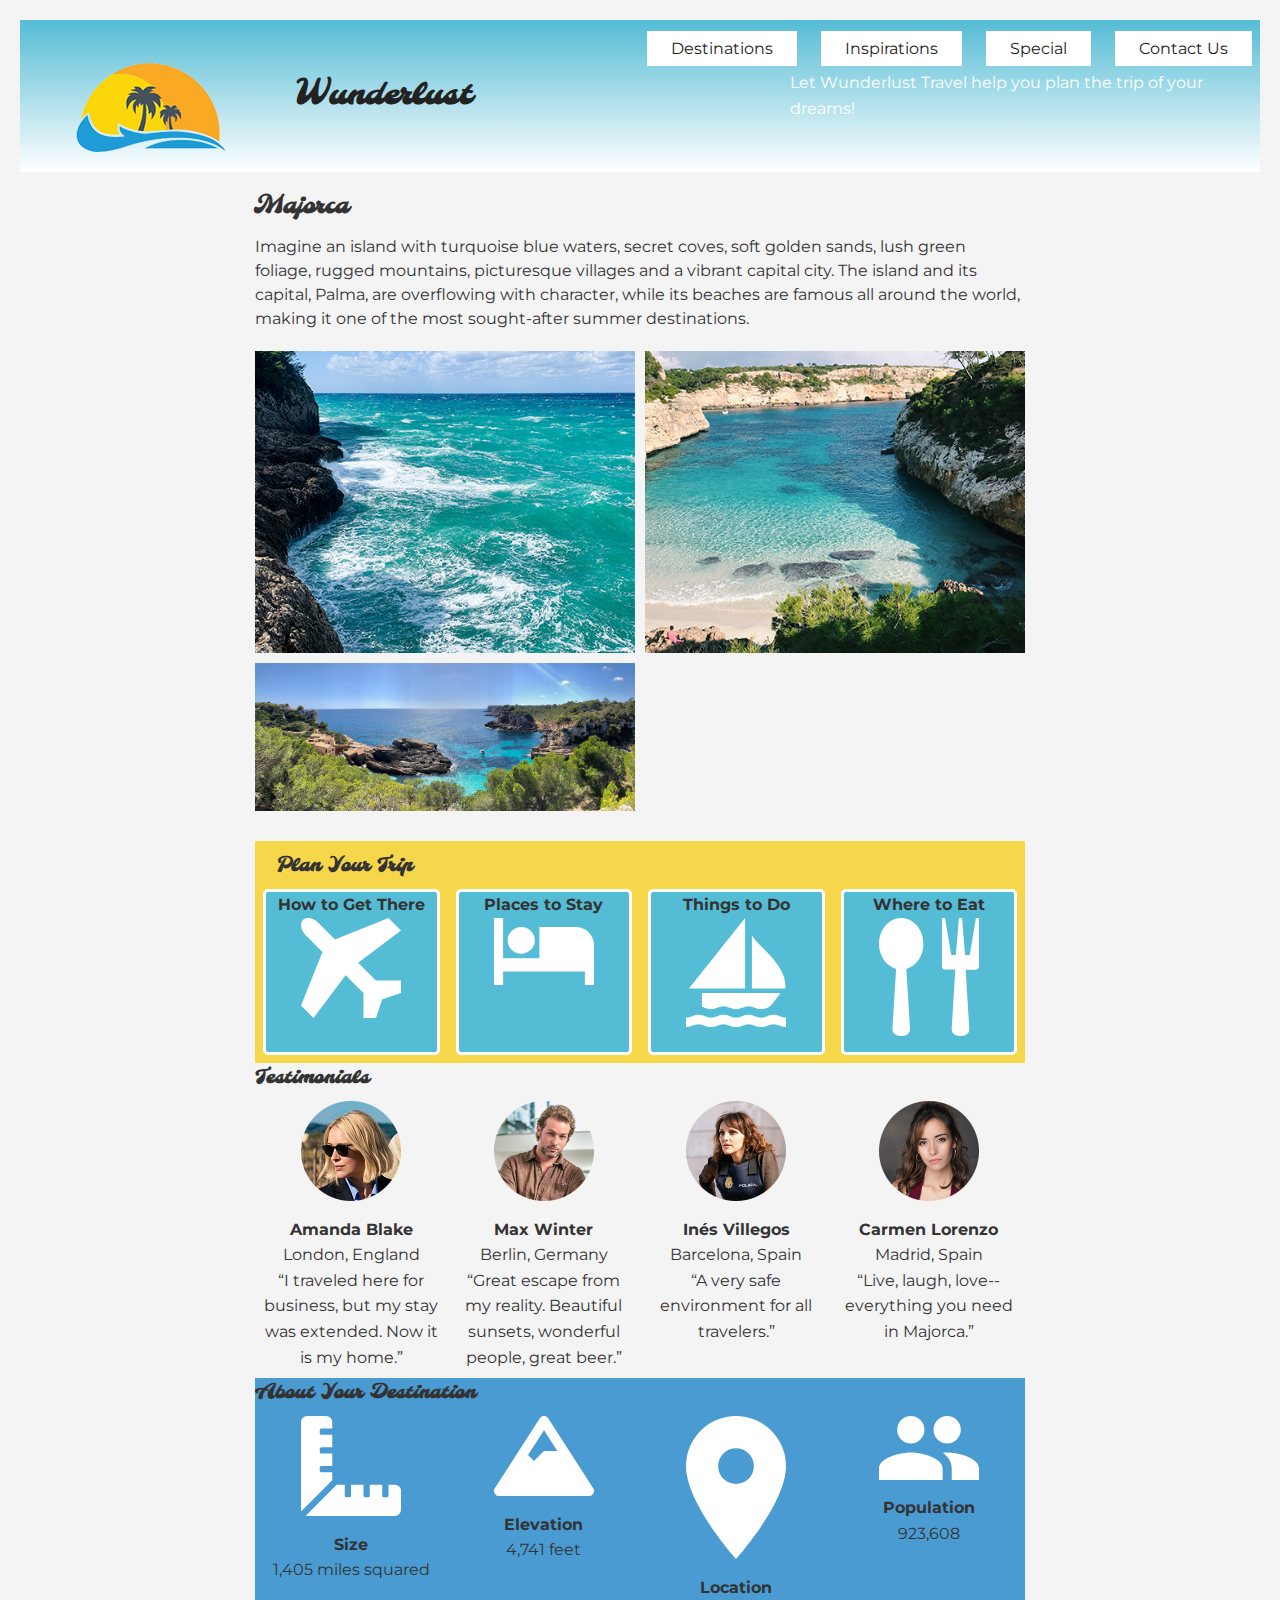
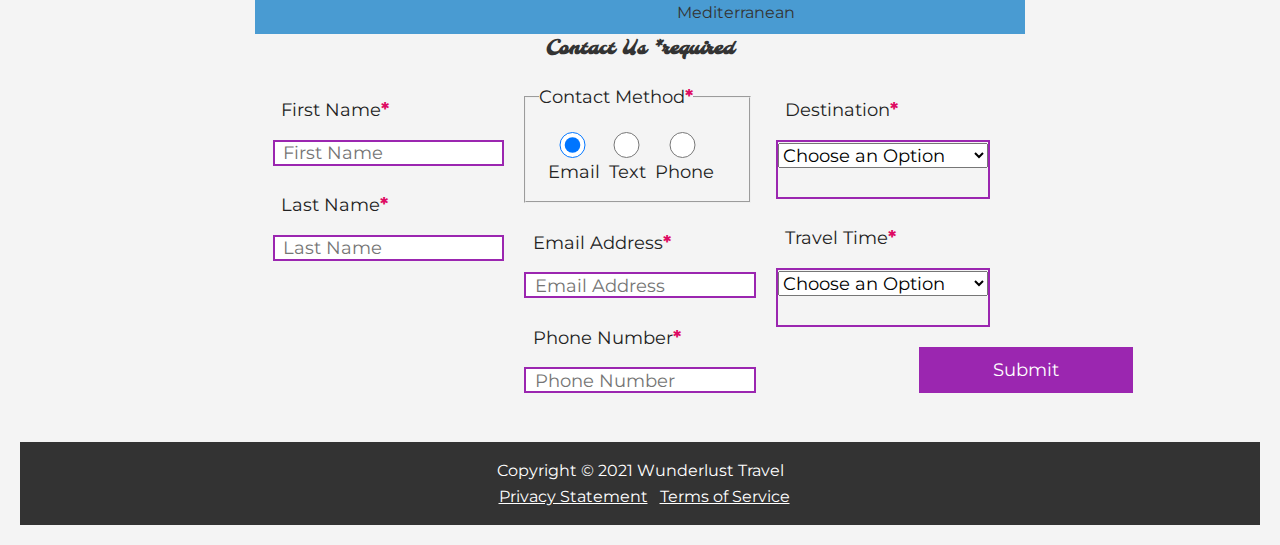
<file: wunderlust-majorca.html>
<!DOCTYPE html>
<html lang="en">
    <head>
        <meta charset="utf-8">
        <meta name="viewport" content="width=device-width, initial-scale=1">
        <meta name="author" content="Jessica Barnett, Christina Carrasquilla">
        <meta name="description" content="Let Wunderlust Travel take you to beautiful Majorca this year! Majorca is a beautiful island and offers beauty and fun to its visitors">
        <meta name="keywords" content="travel, majorca, beach, island, vacation, destination, getaway, restaurants in majorca, entertainment in majorca, testimonials from visitors">
        <title>Wunderlust Travel</title>
        <meta name="robots" content="index,follow">
        <link rel="stylesheet" href="styles.css">
        <!-- ~~~~~~~~~~ TWITTER CARD TAGS ~~~~~~~~~~ -->
        <meta name="twitter:card" content="summary_large_image">
        <meta name="twitter:site" content="@wunderlusttravel">
        <meta name="twitter:creator" content="@wunderlusttravel">
        <meta name="twitter:title" content="Wunderlust Travel: Majorca">
        <meta name="twitter:description" content="Let Wunderlust Travel take you to beautiful Majorca this year! Majorca is a beautiful island and offers beauty and fun to its visitors">
        <meta name="twitter:image" content="https://wunderlusttravel.com/images/majorca-cove.png">

        <!-- ~~~~~~~~~~ OPEN GRAPH META TAGS ~~~~~~~~~~ -->
        <meta property="og:title" content="See Majorca with Wunderlust Travel">
        <meta property="og:type" content="website">
        <meta property="og:image" content="https://wunderlusttravel.com/images/majorca-cove.png">
        <meta property="og:url" content="https://wunderlusttravel.com/majorca">
        <meta property="og:description" content="Let Wunderlust Travel take you to beautiful Majorca this year! Majorca is a beautiful island and offers beauty and fun to its visitors">
        <!-- ~~~~~~~~~~FAVICON ~~~~~~~~~~ -->
        <link rel="shortcut icon" href="images/favicon.png">

        <!-- ~~~~~~~~~~ GOOGLE FONTS ~~~~~~~~~~ -->
        <link rel="preconnect" href="https://fonts.googleapis.com">
        <link rel="preconnect" href="https://fonts.gstatic.com" crossorigin>
        <link href="https://fonts.googleapis.com/css2?family=Molle:ital@1&family=Montserrat:wght@400;600&display=swap" rel="stylesheet">
        <link href="styles.css" rel="stylesheet">
    </head>
    <body>
        <a id="skip" href="#main-content">Skip to Main Content</a>
        <!-- styling skip links: https://webaim.org/techniques/css/invisiblecontent/ -->
        <header>
            <a href="index.html" id="logo"><img src="images/logo.png" alt="The Wunderlust logo shows blue waves and the outline of two palm trees against an orange sun"></a>
            <h1>Wunderlust</h1>
			<p>Let Wunderlust Travel help you plan the trip of your dreams!</p>			
            <nav>
                <div id="menu-toggle">
                    <!-- responsive menu code from (with changes made to match mockups): https://css-tricks.com/three-css-alternatives-to-javascript-navigation/ -->
                    <h2 class="sr-only">Main Navigation</h2>
                    <!-- hidden but accessible headings from: https://webaim.org/techniques/css/invisiblecontent/ -->
                    <input name="toggle" id="toggle" type="checkbox">
                    <label for="toggle">Menu</label>
                    <ul>
                        <li class="menu"><a href="#">Destinations</a></li>
                        <li><a href="#">Inspirations</a></li>
                        <li><a href="#">Special</a></li>
                        <li><a href="#">Contact Us</a></li>
                    </ul>
                </div>
            </nav>
        </header>
        <main id="main-content">
            <article>
                <div id="intro">  
                    <h2>Majorca</h2>
                    <p>Imagine an island with turquoise blue waters, secret coves, soft golden sands, lush green foliage, rugged mountains, picturesque villages and a vibrant capital city. The island and its capital, Palma, are overflowing with character, while its beaches are famous all around the world, making it one of the most sought-after summer destinations.</p>
                    <div id="img-grid">
                        <img src="images/majorca-waves.png" alt="Turquoise blue waters with white wave caps crashing against a rock cliff">
                        <img src="images/majorca-beach.png" alt="A calm cove with turquoise waters calmly lapping at a light sand beach">
                        <picture>
                            <source srcset="images/majorca-cove-small.png"
                                media="(max-width: 500px)">
                            <img src="images/majorca-cove.png" alt="Deep blue water leading to the horizon with the island and trees in the foreground">
                        </picture>
                    </div>
                </div>  
                <section id="plan">
                    <h3>Plan Your Trip</h3>
                    <div>
                        <section>
                            <h4>How to Get There</h4>
                            <a href="#" title="Search for flights">
                                <img src="images/get.svg" alt="airplane icon">
                            </a>
                        </section>      
                        <section>
                            <h4>Places to Stay</h4>
                            <a href="#" title="Search for hotels">
                                <img src="images/stay.svg" alt="bed icon">
                            </a>
                        </section>
                        <section>
                            <h4>Things to Do</h4>
                            <a href="#" title="Search for Activities">
                                <img src="images/do.svg" alt="sailboat icon">
                            </a>                     
                        </section>    
                        <section>
                            <h4>Where to Eat</h4>
                            <a href="#" title="Search for Restaurants">
                                <img src="images/eat.svg" alt="fork and spoon icon">                         
                            </a>
                        </section>
                    </div>   
                </section>
                <section id="testimonials">
                    <h3>Testimonials</h3>
                    <div>
                        <section>
                            <img src="images/miranda-blake.png" alt="Miranda Blake has a blonde bob and is wearing dark sunglasses">
                            <h4>Amanda Blake</h4>
                            <p>London, England</p>
                            <q>I traveled here for business, but my stay was extended. Now it is my home.</q>
                        </section>
                        <section>
                            <img src="images/max-winter.png" alt="Max Winter has dark blonde hair and a trimmed beard and mustache">
                            <h4>Max Winter</h4>
                            <p>Berlin, Germany</p>
                            <q>Great escape from my reality. Beautiful sunsets, wonderful people, great beer.</q>
                        </section>
                        <section>
                            <img src="images/ines-villegoes.png" alt="Ines Villegos has shoulder-length, wavy, brown hair and is wearing a brown sweater"> 
                            <h4>Inés Villegos</h4> 
                            <p>Barcelona, Spain</p>
                            <q>A very safe environment for all travelers.</q>
                        </section>
                        <section>
                            <img src="images/carmen-lorenzo.png" alt="Carmen Lorenzo has long, dark brown hair and is wearing gold hoop earrings">
                            <h4>Carmen Lorenzo</h4> 
                            <p>Madrid, Spain</p>
                            <q>Live, laugh, love-- everything you need in Majorca.</q>
                        </section>
                    </div>
                </section>
                <section id="about">
                    <h3>About Your Destination</h3>
                    <div>
                        <section>
                            <img src="images/size.svg" alt="ruler icon">
                            <h4>Size</h4> 
                            <p>1,405 miles squared</p>
                        </section>
                        <section>
                            <img src="images/elevation.svg" alt="mountain icon">
                            <h4>Elevation</h4> 
                            <p>4,741 feet</p>
                        </section>
                        <section>
                            <img src="images/location.svg" alt="location pin icon">
                            <h4>Location</h4> 
                            <p>Mediterranean</p>
                        </section>
                        <section>
                            <img src="images/population.svg" alt="people icon">
                            <h4>Population</h4>
                            <p>923,608</p>
                        </section>
                    </div>  
                </section>
                <section id="contact">
                    <h3>Contact Us <span class="form-required">*required</span></h3>
                    <form method="post" action="https://wp.zybooks.com/form-viewer.php">
                        <div id="names">
                            <label for="fName">First Name<span class="required">*</span></label>
                            <input type="text" name="fName" id="fName" autocomplete="given-name" placeholder="First Name" required>
                            <!-- custom input styles from https://moderncss.dev/custom-css-styles-for-form-inputs-and-textareas/ -->
                            <label for="lName">Last Name<span class="required">*</span></label>
                            <input type="text" name="lName" id="lName" autocomplete="family-name" placeholder="Last Name" required>
                        </div>
                        <div id="nums">
                            <fieldset>
                                <legend>Contact Method<span class="required">*</span></legend>
                                <!-- custom radio button styles from https://moderncss.dev/pure-css-custom-styled-radio-buttons/ -->
                                <label for="prefEmail">
                                    <span class="radio-input">
                                        <input type="radio" name="contactPref" id="prefEmail" required checked>
                                        <span class="radio-control"></span>
                                    </span>
                                    <span class="radio-label">Email</span>
                                </label>
                                <label for="prefText">
                                    <span class="radio-input">
                                        <input type="radio" name="contactPref" id="prefText">
                                        <span class="radio-control"></span>
                                    </span>
                                    <span class="radio-label">Text</span>
                                </label>
                                <label for="prefPhone">
                                    <span class="radio-input">
                                        <input type="radio" name="contactPref" id="prefPhone">
                                        <span class="radio-control"></span>
                                    </span>
                                    <span class="radio-label">Phone</span>
                                </label>
                            </fieldset>
                            <label for="email">Email Address<span class="required">*</span></label>
                            <input type="email" name="email" id="email" autocomplete="email" placeholder="Email Address" required>
                            <label for="phone">Phone Number<span class="required">*</span></label>
                            <input type="tel" name="phone" id="phone" autocomplete="tel" placeholder="Phone Number" required>
                        </div>
                        <div id="selects">
                            <!-- custom select styles from: https://moderncss.dev/custom-select-styles-with-pure-css/ -->
                            <label for="destination">Destination<span class="required">*</span></label>
                            <div class="custom-select">
                                <select name="destination" id="destination" required>
                                    <option value="" disabled selected>Choose an Option</option>
                                    <option value="barcelona">Barcelona</option>
                                    <option value="granada">Granada</option>
                                    <option value="ibiza">Ibiza</option>
                                    <option value="madrid">Madrid</option>
                                    <option value="majora">Majora</option>
                                    <option value="seville">Seville</option>
                                    <option value="tenerife">Tenerife</option>
                                    <option value="valencia">Valencia</option>
                                </select>
                                <span class="focus"></span>
                            </div>  
                            <label for="travelTime">Travel Time<span class="required">*</span></label>
                            <div class="custom-select">
                                <select name="travelTime" id="travelTime" required>
                                    <option value="" disabled selected>Choose an Option</option>
                                    <option value="fall">Fall</option>
                                    <option value="winter">Winter</option>
                                    <option value="spring">Spring</option>
                                    <option value="summer">Summer</option>
                                    <option value="flexible">Flexible</option>
                                </select>
                                <span class="focus"></span>
                            </div> 
                            <input type="submit" name="mySubmit" id="mySubmit" value="Submit">
                        </div>
                    </form>
                </section>
            </article>
        </main>
        <footer>
            <p>Copyright &copy; 2021 Wunderlust Travel</p>
            <a href="#">Privacy Statement</a>
            <a href="#">Terms of Service</a>
        </footer>
    </body>
</html>
</file>
<file: styles.css>
/* John DeLeon*/
/*! normalize.css v8.0.1 | MIT License | github.com/necolas/normalize.css */

/* Document
   ========================================================================== */

/**
 * 1. Correct the line height in all browsers.
 * 2. Prevent adjustments of font size after orientation changes in iOS.
 */

 html {
  line-height: 1.15; /* 1 */
  -webkit-text-size-adjust: 100%; /* 2 */
}

/* Sections
   ========================================================================== */

/**
 * Remove the margin in all browsers.
 */

body {
  margin: 0;
}

/**
 * Render the `main` element consistently in IE.
 */

main {
  display: block;
}

/**
 * Correct the font size and margin on `h1` elements within `section` and
 * `article` contexts in Chrome, Firefox, and Safari.
 */

h1 {
  font-size: 2em;
  margin: 0.67em 0;
}

/* Grouping content
   ========================================================================== */

/**
 * 1. Add the correct box sizing in Firefox.
 * 2. Show the overflow in Edge and IE.
 */

hr {
  box-sizing: content-box; /* 1 */
  height: 0; /* 1 */
  overflow: visible; /* 2 */
}

/**
 * 1. Correct the inheritance and scaling of font size in all browsers.
 * 2. Correct the odd `em` font sizing in all browsers.
 */

pre {
  font-family: monospace, monospace; /* 1 */
  font-size: 1em; /* 2 */
}

/* Text-level semantics
   ========================================================================== */

/**
 * Remove the gray background on active links in IE 10.
 */

a {
  background-color: transparent;
}

/**
 * 1. Remove the bottom border in Chrome 57-
 * 2. Add the correct text decoration in Chrome, Edge, IE, Opera, and Safari.
 */

abbr[title] {
  border-bottom: none; /* 1 */
  text-decoration: underline; /* 2 */
  text-decoration: underline dotted; /* 2 */
}

/**
 * Add the correct font weight in Chrome, Edge, and Safari.
 */

b,
strong {
  font-weight: bolder;
}

/**
 * 1. Correct the inheritance and scaling of font size in all browsers.
 * 2. Correct the odd `em` font sizing in all browsers.
 */

code,
kbd,
samp {
  font-family: monospace, monospace; /* 1 */
  font-size: 1em; /* 2 */
}

/**
 * Add the correct font size in all browsers.
 */

small {
  font-size: 80%;
}

/**
 * Prevent `sub` and `sup` elements from affecting the line height in
 * all browsers.
 */

sub,
sup {
  font-size: 75%;
  line-height: 0;
  position: relative;
  vertical-align: baseline;
}

sub {
  bottom: -0.25em;
}

sup {
  top: -0.5em;
}

/* Embedded content
   ========================================================================== */

/**
 * Remove the border on images inside links in IE 10.
 */

img {
  border-style: none;
}

/* Forms
   ========================================================================== */

/**
 * 1. Change the font styles in all browsers.
 * 2. Remove the margin in Firefox and Safari.
 */

button,
input,
optgroup,
select,
textarea {
  font-family: inherit; /* 1 */
  font-size: 100%; /* 1 */
  line-height: 1.15; /* 1 */
  margin: 0; /* 2 */
}

/**
 * Show the overflow in IE.
 * 1. Show the overflow in Edge.
 */

button,
input { /* 1 */
  overflow: visible;
}

/**
 * Remove the inheritance of text transform in Edge, Firefox, and IE.
 * 1. Remove the inheritance of text transform in Firefox.
 */

button,
select { /* 1 */
  text-transform: none;
}

/**
 * Correct the inability to style clickable types in iOS and Safari.
 */

button,
[type="button"],
[type="reset"],
[type="submit"] {
  -webkit-appearance: button;
}

/**
 * Remove the inner border and padding in Firefox.
 */

button::-moz-focus-inner,
[type="button"]::-moz-focus-inner,
[type="reset"]::-moz-focus-inner,
[type="submit"]::-moz-focus-inner {
  border-style: none;
  padding: 0;
}

/**
 * Restore the focus styles unset by the previous rule.
 */

button:-moz-focusring,
[type="button"]:-moz-focusring,
[type="reset"]:-moz-focusring,
[type="submit"]:-moz-focusring {
  outline: 1px dotted ButtonText;
}

/**
 * Correct the padding in Firefox.
 */

fieldset {
  padding: 0.35em 0.75em 0.625em;
}

/**
 * 1. Correct the text wrapping in Edge and IE.
 * 2. Correct the color inheritance from `fieldset` elements in IE.
 * 3. Remove the padding so developers are not caught out when they zero out
 *    `fieldset` elements in all browsers.
 */

legend {
  box-sizing: border-box; /* 1 */
  color: inherit; /* 2 */
  display: table; /* 1 */
  max-width: 100%; /* 1 */
  padding: 0; /* 3 */
  white-space: normal; /* 1 */
}

/**
 * Add the correct vertical alignment in Chrome, Firefox, and Opera.
 */

progress {
  vertical-align: baseline;
}

/**
 * Remove the default vertical scrollbar in IE 10+.
 */

textarea {
  overflow: auto;
}

/**
 * 1. Add the correct box sizing in IE 10.
 * 2. Remove the padding in IE 10.
 */

[type="checkbox"],
[type="radio"] {
  box-sizing: border-box; /* 1 */
  padding: 0; /* 2 */
}

/**
 * Correct the cursor style of increment and decrement buttons in Chrome.
 */

[type="number"]::-webkit-inner-spin-button,
[type="number"]::-webkit-outer-spin-button {
  height: auto;
}

/**
 * 1. Correct the odd appearance in Chrome and Safari.
 * 2. Correct the outline style in Safari.
 */

[type="search"] {
  -webkit-appearance: textfield; /* 1 */
  outline-offset: -2px; /* 2 */
}

/**
 * Remove the inner padding in Chrome and Safari on macOS.
 */

[type="search"]::-webkit-search-decoration {
  -webkit-appearance: none;
}

/**
 * 1. Correct the inability to style clickable types in iOS and Safari.
 * 2. Change font properties to `inherit` in Safari.
 */

::-webkit-file-upload-button {
  -webkit-appearance: button; /* 1 */
  font: inherit; /* 2 */
}

/* Interactive
   ========================================================================== */

/*
 * Add the correct display in Edge, IE 10+, and Firefox.
 */

details {
  display: block;
}

/*
 * Add the correct display in all browsers.
 */

summary {
  display: list-item;
}

/* Misc
   ========================================================================== */

/**
 * Add the correct display in IE 10+.
 */

template {
  display: none;
}

/**
 * Add the correct display in IE 10.
 */

[hidden] {
  display: none;
}

*,
*::before,
*::after {
  box-sizing: border-box;
}
h1, h2, h3 {
  font-family:'Molle', cursive;
}
body {
  font-family: 'Montserrat', sans-serif;
  line-height: 1.6;
  background-color: #f4f4f4;
  padding: 20px;
  color: #333;
}
/*--header--*/
header {
  text-align: left;
  background:linear-gradient(to top, #FFFFFF, #55BCD5);
  color: #fff;
  padding: 3rem 0;
  
}
header h1 {
  margin: 0.5rem 0;
  font-family: 'Molle', cursive;
  color:#222222;
  padding-left:30px;
}
header p {
  padding-left:40px;
  margin: 0.5rem 0;
  color:#222222;
  
}
#logo {
  display: flex;
  justify-content: space-between;

}

#logo img {
  display: flex;
  margin-top:20px;
}
/*--header--*/
/*--majorca images --*/
#main-content {
  padding: 15px;
}


#intro {
  max-width: 100%;
}


#intro h2 {
  font-size: 1.5rem;
  margin-bottom: 10px;
}


#intro p {
  font-size: 1rem;
  line-height: 1.5;
  margin-bottom: 20px;
}


#img-grid {
  display: grid;
  grid-template-columns: 
  gap: 30px;
}


#img-grid img,
#img-grid picture {
  width: 100%;
  height: auto;
  display: block;
}
/*-- marjorca images --*/
/*--screen reader--*/
#skip {
position:absolute;
left:-10000px;
top:auto;
width:1px;
height:1px;
overflow:hidden;
}
.sr-only{
  position:absolute;
left:-10000px;
top:auto;
width:1px;
height:1px;
overflow:hidden;
}
/*--screen reader--*/
#logo img {
  max-width: 100%;
  height: auto;
}
nav {
  margin-top: 1rem;
}
/*--menu toggle--*/
ul {
  list-style-type: none;
}

#menu-toggle #toggle{
  display: none;
}
#menu-toggle label {
  display:none;
}
#menu-toggle ul li a{
  background: #FFFFFF;
  text-decoration:none;
  padding:3px;
  color:black;
}
#menu-toggle ul li a:hover{
  background:#F6D64A;
}
/*--menu toggle--*/
/*-- imgaes --*/
main {
  margin-top: 1rem;
}
.image-container {
  display: flex;
  flex-direction: column;
  gap: 10px;
}

.top-images {
  display: flex;
  gap: 10px; 
}

.top-images img {
  width: 50%; 
  height: auto;
  border-radius: 10px; 
}

.bottom-image {
  width: 100%; 
  height: auto;
  border-radius: 10px; 
}

/*-- images --*/


#plan div,
#testimonials div,
#about div {
  display: flex;
  flex-wrap: wrap;
  justify-content: center;
}

section > div > section {
  flex: 1 1 45%;
  margin: 0.5rem;
  text-align: center;
}

section > div > section img {
  max-width: 100px;
  margin-bottom: 0.5rem;
}

/*--plan your trip--*/
#plan h3 {
  padding-left:22px;
  padding-top:10px;
  font-family: 'Molle', cursive;;
}
#plan {
  background:#F6D64A;
}
#plan section{
  background:#55BCD5;
  border-radius:5px;
  border-style: solid;
  border-color:white;
}
/*--plan your trip --*/
/*-- about your destination --*/
#about {
  background:#499BD2;
}
#about section {
  background:#499BD2;
}
/*--form--*/
form{
	display: block;
	width: 300px;
	padding: 1em;
	margin: 0 auto;
	color: #222;
	font-size: 1.1em;
}
input, label, fieldset{
	display: block;
	width: 95%;
}
.required{
  display: inline-block;
  color: #DE0B63;
  font-size: 1.1em;
  font-weight: bold;
}
label{
	padding-left: 0.5em;
	margin: 0.75em 0 0.25em 0;
}
input{
	font-size: 1em;
	padding: 0.25em 0.5em;
  border: 2px solid #9B26B0;
	height: 1.5em;
}
fieldset{
	width: 98%;
	display: grid;
	grid-template-columns: 1fr 3fr 1fr 3fr;
}
input[type=submit]{
	padding: 0.75em;
	width: 55%;
	height: auto;
	margin-left: 67%;
  margin-top:10px;
	color: #fff;
	background-color:#9B26B0;
	border: none;
	font-family:'Montserrat', sans-serif;

}

input:focus, textarea:focus{
	border-color: blue;
	box-shadow: 0 0 0 3px rgba(34, 34, 34, 0.3);
	border-radius: 4px;
}
input:error, textarea:error{
	border-color: #DE0B63;
}

#selects {
  appearance: none;
  background-color: transparent;
  border: none;
  padding: 0 1em 0 0;
  margin: 0;
  width: 100%;
  font-family: inherit;
  font-size: inherit;
  cursor: inherit;
  line-height: inherit;
  outline:none;
  
}
.custom-select {
  
  border: 2px solid #9B26B0;
}
/*--form--*/
footer {
  text-align: center;
  padding: 1rem 0;
  background: #333;
  color: #fff;
  margin-top: 1rem;
}

footer a {
  color: #fff;
  margin-left: 0.5rem;
}

@media (min-width: 600px) {

  #menu-toggle ul {
      display: flex;
      justify-content: center;
      
  }

  #menu-toggle ul li {
      margin: 0 0.5rem;
  }

  #menu-toggle ul li a {
      padding: 0.5rem 1.5rem;
  }

  form div {
      flex-direction: row;
  }

  form div > div {
      flex: 1 1 45%;
  }
  #img-grid {
    display: grid;
    grid-template-columns: repeat(2, 1fr); 
    grid-template-rows: auto 1fr; 
    gap: 10px; 
    margin-bottom:30px;
}

#img-grid img,
#img-grid picture {
    width: 100%; 
    height: auto; 
}
  
}

@media (min-width: 800px) {
  main {
      max-width: 800px;
      margin: 0 auto;
  }

  #plan div,
  #testimonials div,
  #about div {
      justify-content: space-between;
  }

  section > div > section {
      flex: 1 1 22%;
  }
}
@media (max-width:500px) {
  section > div > section img {
    max-width: 200px;
    margin-bottom: 0.5rem;
  }
    header {
      position: relative; 
      display: flex;
      flex-wrap: wrap;
      align-items: center;
      justify-content: space-between; 
      padding: 10px;
  }
  
  #logo {
      display: flex;
      align-items: center;
  }
  
  #menu-toggle {
      position: absolute; 
      top: 10px;
      right: 10px;
  }
  #menu-toggle label {
      display: inline-block;
      text-align: center;
      background: #F6D64A;
      color: #222222;
      cursor: pointer;
      padding: 0.5rem 1rem; 
  }
  
  #menu-toggle ul {
      list-style: none;
      display: none;
      padding: 0;
      margin-top: 10px; 
      text-align: right; 
  }
  
  #menu-toggle ul li a {
      display: block;
      background: #499BD2;
      color: #222222;
      text-decoration: none;
      padding: 0.5rem 1rem;
  }
  
  #menu-toggle input[type="checkbox"] {
      display: none;
  }
  
  #menu-toggle input:checked + label + ul {
      display: block;
  }


}
@media (max-width: 320px) {

  #logo {
    display: flex;
    justify-content: space-between;
 
  }
  
  #logo img {
    display: flex;
    margin-top:20px;
    max-width:50%;
  
  }
  #menu-toggle {
      display: block;
  }

/*-- menu toggle --*/

header {
  position: relative; 
  display: flex;
  flex-wrap: wrap;
  align-items: center;
  justify-content: space-between; 
  padding: 10px;
}

#logo {
  display: flex;
  align-items: center;
}

#menu-toggle {
  position: absolute; 
  top: 10px;
  right: 10px;
}
#menu-toggle label {
  display: inline-block;
  text-align: center;
  background: #F6D64A;
  color: #222222;
  cursor: pointer;
  padding: 0.5rem 1rem; 
}

#menu-toggle ul {
  list-style: none;
  display: none;
  padding: 0;
  margin-top: 10px; 
  text-align: right; 
}

#menu-toggle ul li a {
  display: block;
  background: #499BD2;
  color: #222222;
  text-decoration: none;
  padding: 0.5rem 1rem;
}

#menu-toggle input[type="checkbox"] {
  display: none;
}

#menu-toggle input:checked + label + ul {
  display: block;
}

  /*-- menu toggle --*/
  /*-- img --*/
  section > div > section img {
    max-width: 200px;
    margin-bottom: 0.5rem;
  }
/*-- about your destination --*/
#about div {
  grid-template-columns:repeat(2, 1fr);
}

#about section {
  margin-bottom: 10px;
}


}
@media (min-width: 1000px){


  header {
    position: relative;
    padding: 1rem;
    background-color: #a1d7c8;
    display: flex;
    align-items: center;
    
}
header p {
  color:#222222;
}
#logo { flex: 0 0 auto; }
#logo img {
    max-width: 100%;
    height: auto;
}
header h1 {
    margin: 0;
    font-family: 'Molle', cursive;
    color:#222222;
    flex: 1;
    text-align: left;
}
header p {
    margin: 0;
    color: #fff;
    text-align: left;
    flex: 1;
}
nav {
    position: absolute;
    top: 0;
    right: 0;
}

#menu-toggle ul {
    display: flex;
    list-style: none;
    margin: 0;
    padding: 0;
}
#menu-toggle ul li {
    margin-left: 1rem;
}

#menu-toggle ul li a {
    text-decoration: none;
    color:#222222;
}
/*-- contact --*/
#contact form {
    display: grid;
    grid-template-columns: repeat(3, 1fr); 
    gap: 20px; 
    width:100%;
}
#contact h3 {
  grid-column: span 3; 
  text-align: center;
}

#names,
#nums,
#selects {
    display: flex;
    flex-direction: column;
    gap: 10px;


}


#names input,
#nums input,
#nums select,
#selects select,
.custom-select,
#mySubmit {
    width: 100%;
}

* {
  margin: 0;
  padding: 0;
  box-sizing: border-box;
}
/*--contact--*/
}
</file>
